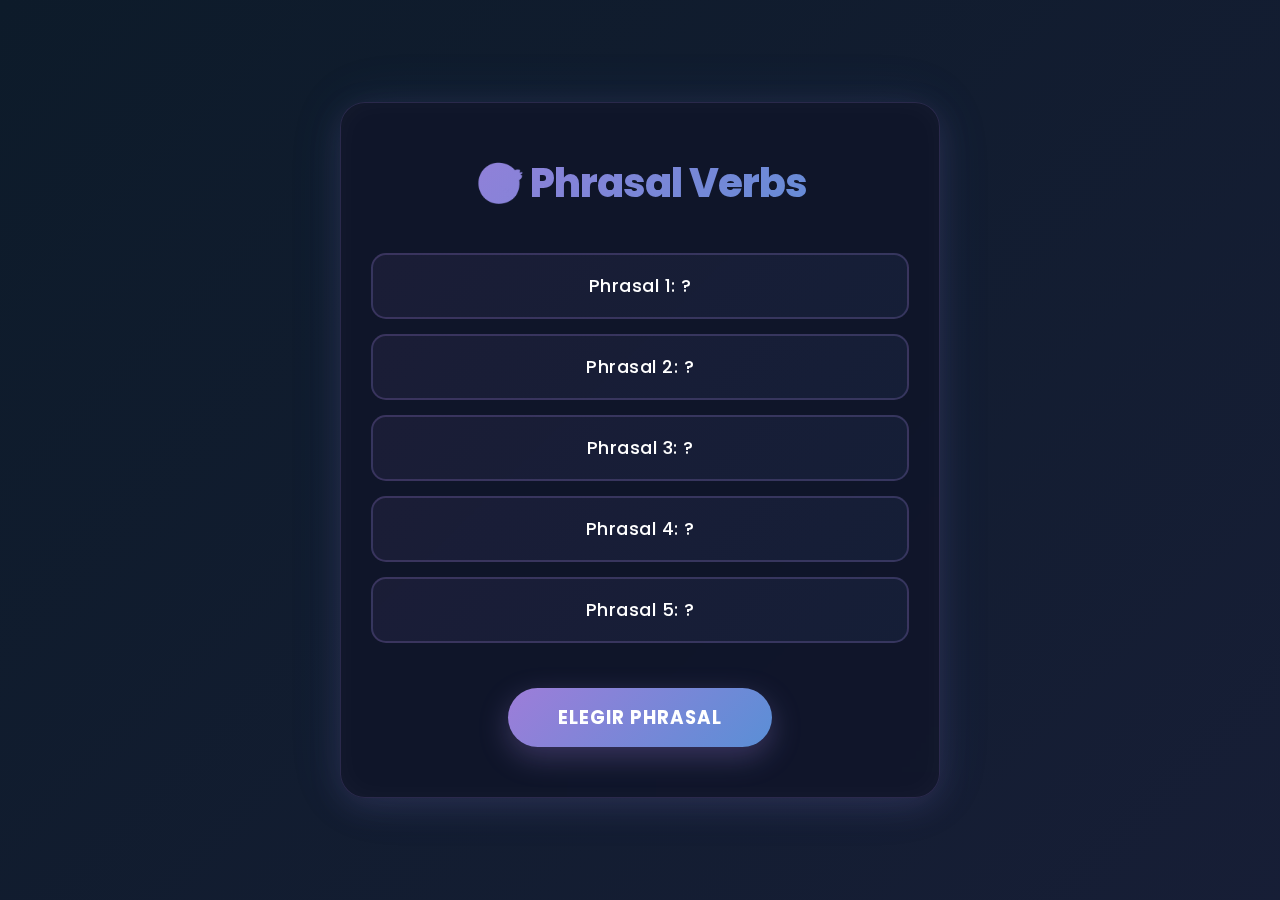
<file: index.html>
<!DOCTYPE html>
<html lang="es">
<head>
  <meta charset="UTF-8">
  <title>Phrasal verbs selector</title>
  <meta name="viewport" content="width=device-width, initial-scale=1.0">
  <link rel="preconnect" href="https://fonts.googleapis.com">
  <link rel="preconnect" href="https://fonts.gstatic.com" crossorigin>
  <link href="https://fonts.googleapis.com/css2?family=Poppins:wght@300;400;600;700;800&family=Inter:wght@400;500;600&display=swap" rel="stylesheet">
  <link rel="stylesheet" href="style.css">
</head>
<body>

    <div class="container">
    <h1>🎯 Phrasal Verbs</h1>
    <div class="phrasal-container">
      <p class="phrasal" id="p1">Phrasal 1: ?</p>
      <p class="phrasal" id="p2">Phrasal 2: ?</p>
      <p class="phrasal" id="p3">Phrasal 3: ?</p>
      <p class="phrasal" id="p4">Phrasal 4: ?</p>
      <p class="phrasal" id="p5">Phrasal 5: ?</p>
    </div>
    <button id="button" onclick="elegirPhrasals()">Elegir Phrasal</button>
  </div>

  <script src="script.js"></script>

</body>

</html>
</file>
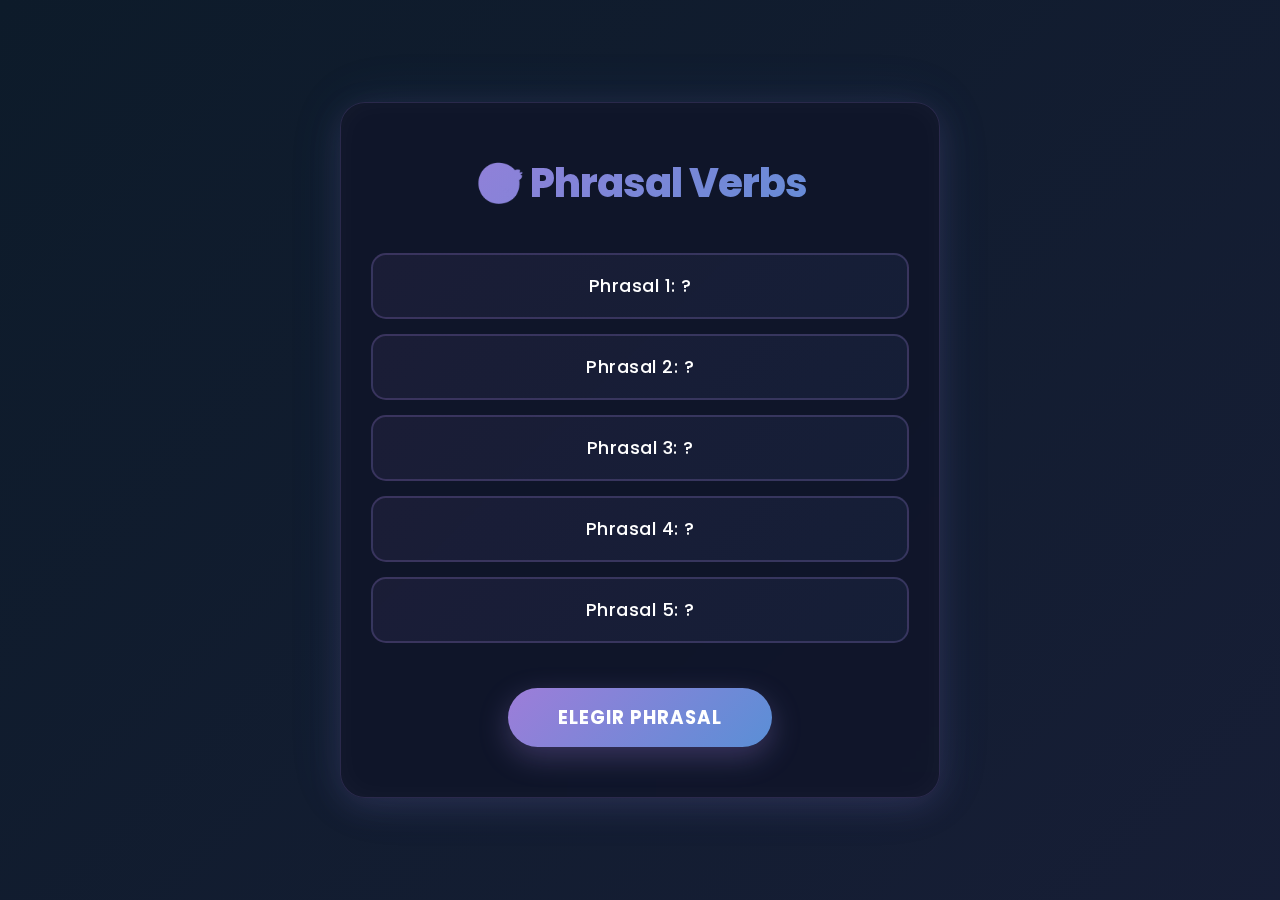
<file: Phrasal_Verbs.html>
<!DOCTYPE html>
<html lang="es">
<head>
  <meta charset="UTF-8">
  <title>Selector de Phrasal Verbs</title>
  <meta name="viewport" content="width=device-width, initial-scale=1.0">
  <link rel="preconnect" href="https://fonts.googleapis.com">
  <link rel="preconnect" href="https://fonts.gstatic.com" crossorigin>
  <link href="https://fonts.googleapis.com/css2?family=Poppins:wght@300;400;600;700;800&family=Inter:wght@400;500;600&display=swap" rel="stylesheet">
  <link rel="stylesheet" href="style.css">
</head>
<body>

    <div class="container">
    <h1>🎯 Phrasal Verbs</h1>
    <div class="phrasal-container">
      <p class="phrasal" id="p1">Phrasal 1: ?</p>
      <p class="phrasal" id="p2">Phrasal 2: ?</p>
      <p class="phrasal" id="p3">Phrasal 3: ?</p>
      <p class="phrasal" id="p4">Phrasal 4: ?</p>
      <p class="phrasal" id="p5">Phrasal 5: ?</p>
    </div>
    <button id="button" onclick="elegirPhrasals()">Elegir Phrasal</button>
  </div>

  <script src="script.js"></script>

</body>
</html>
</file>
<file: style.css>
* {
  box-sizing: border-box;
  margin: 0;
  padding: 0;
}

@keyframes gradientShift {
  0% { background-position: 0% 50%; }
  50% { background-position: 100% 50%; }
  100% { background-position: 0% 50%; }
}

@keyframes fadeInDown {
  from {
    opacity: 0;
    transform: translateY(-30px);
  }
  to {
    opacity: 1;
    transform: translateY(0);
  }
}

@keyframes slideInUp {
  from {
    opacity: 0;
    transform: translateY(20px);
  }
  to {
    opacity: 1;
    transform: translateY(0);
  }
}

@keyframes pulse {
  0%, 100% { transform: scale(1); }
  50% { transform: scale(1.02); }
}

@keyframes glow {
  0%, 100% { box-shadow: 0 0 20px rgba(157, 125, 217, 0.3), inset 0 0 20px rgba(255, 255, 255, 0.05); }
  50% { box-shadow: 0 0 40px rgba(157, 125, 217, 0.5), inset 0 0 20px rgba(255, 255, 255, 0.1); }
}

@keyframes shimmer {
  0% { transform: translateX(-100%); }
  100% { transform: translateX(100%); }
}

body {
  min-height: 100vh;
  display: flex;
  justify-content: center;
  align-items: center;
  background: linear-gradient(-45deg, #0a0e27, #0f1437, #1a1f3a, #0d1b2a);
  background-size: 400% 400%;
  animation: gradientShift 15s ease infinite;
  font-family: 'Poppins', 'Inter', sans-serif;
  color: white;
  padding: 20px;
  text-align: center;
}

.container {
  max-width: 600px;
  width: 100%;
  padding: 50px 30px;
  background: rgba(15, 20, 40, 0.8);
  backdrop-filter: blur(10px);
  border-radius: 25px;
  box-shadow: 
    0 8px 32px rgba(157, 125, 217, 0.15),
    0 0 60px rgba(90, 143, 214, 0.08),
    inset 0 0 30px rgba(255, 255, 255, 0.03);
  border: 1px solid rgba(157, 125, 217, 0.2);
  animation: fadeInDown 0.8s ease-out, glow 4s ease-in-out infinite;
}

h1 {
  font-size: 2.5em;
  margin-bottom: 40px;
  font-weight: 800;
  letter-spacing: -1px;
  background: linear-gradient(135deg, #9d7dd9 0%, #5a8fd6 100%);
  -webkit-background-clip: text;
  -webkit-text-fill-color: transparent;
  background-clip: text;
  animation: slideInUp 0.8s ease-out 0.2s both;
}

.phrasal-container {
  display: flex;
  flex-direction: column;
  gap: 15px;
  margin-bottom: 35px;
}

.phrasal {
  margin: 0;
  padding: 18px 20px;
  font-size: 1.1em;
  font-weight: 500;
  letter-spacing: 0.5px;
  min-height: 60px;
  display: flex;
  align-items: center;
  justify-content: center;
  background: linear-gradient(135deg, rgba(157, 125, 217, 0.08) 0%, rgba(90, 143, 214, 0.08) 100%);
  border: 2px solid rgba(157, 125, 217, 0.25);
  border-radius: 15px;
  transition: all 0.4s cubic-bezier(0.34, 1.56, 0.64, 1);
  position: relative;
  overflow: hidden;
  animation: slideInUp 0.6s ease-out backwards;
}

.phrasal:nth-child(1) { animation-delay: 0.3s; }
.phrasal:nth-child(2) { animation-delay: 0.4s; }
.phrasal:nth-child(3) { animation-delay: 0.5s; }
.phrasal:nth-child(4) { animation-delay: 0.6s; }
.phrasal:nth-child(5) { animation-delay: 0.7s; }

.phrasal::before {
  content: '';
  position: absolute;
  top: 0;
  left: -100%;
  width: 100%;
  height: 100%;
  background: linear-gradient(90deg, transparent, rgba(255, 255, 255, 0.3), transparent);
  animation: shimmer 2s infinite;
}

.phrasal:hover {
  background: linear-gradient(135deg, rgba(157, 125, 217, 0.15) 0%, rgba(90, 143, 214, 0.15) 100%);
  border-color: rgba(157, 125, 217, 0.5);
  transform: translateY(-5px);
  box-shadow: 
    0 10px 30px rgba(157, 125, 217, 0.2),
    inset 0 0 15px rgba(255, 255, 255, 0.05);
}

#button {
  margin-top: 10px;
  background: linear-gradient(135deg, #9d7dd9 0%, #5a8fd6 100%);
  color: white;
  border: none;
  padding: 16px 50px;
  font-size: 1.15em;
  font-weight: 700;
  letter-spacing: 1px;
  cursor: pointer;
  font-family: 'Poppins', sans-serif;
  border-radius: 50px;
  transition: all 0.4s cubic-bezier(0.34, 1.56, 0.64, 1);
  position: relative;
  overflow: hidden;
  box-shadow: 0 10px 30px rgba(157, 125, 217, 0.3);
  animation: slideInUp 0.8s ease-out 0.7s both;
  text-transform: uppercase;
  outline: 2px solid rgba(255, 255, 255, 0);
}

#button::before {
  content: '';
  position: absolute;
  top: 0;
  left: -100%;
  width: 100%;
  height: 100%;
  background: rgba(255, 255, 255, 0.3);
  transition: left 0.5s ease;
}

#button:hover {
  transform: translateY(-3px);
  box-shadow: 0 15px 40px rgba(157, 125, 217, 0.4);
  outline-width: 2px;
  outline-color: rgba(255, 255, 255, 0.2);
}

#button:hover::before {
  left: 100%;
}

#button:active {
  transform: translateY(-1px);
  box-shadow: 0 5px 20px rgba(157, 125, 217, 0.25);
}

.pulse-effect {
  animation: pulse 0.5s ease-out;
}
</file>
